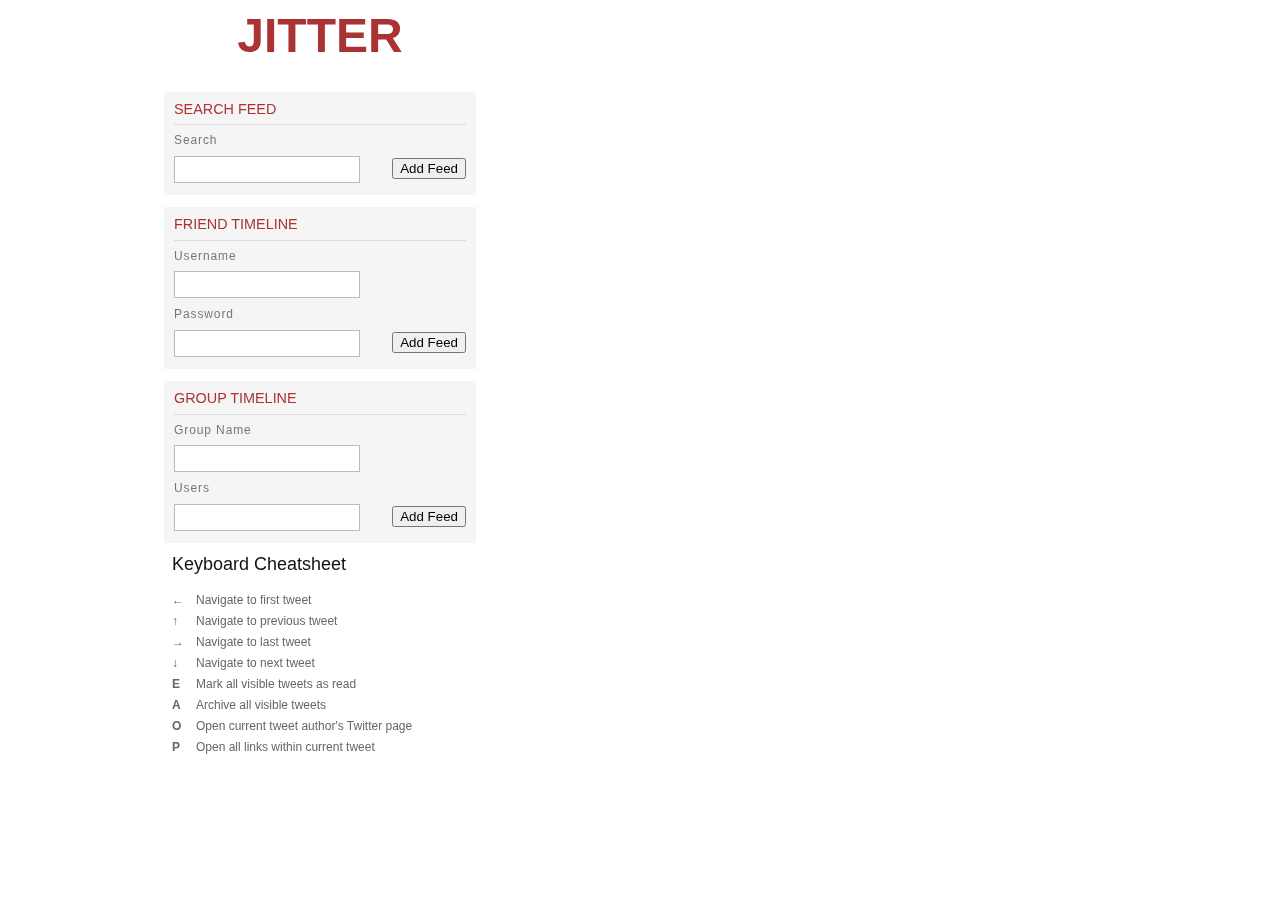
<file: index.html>
<!DOCTYPE html>
<html lang="en">
  <head>
    <title>Jitter</title>
    <script src="jquery/jquery-1.3.1.min.js"></script>
    <script src="jquery/jquery.easing.js"></script>
    <script src="jquery/jquery.timer.js"></script>
    <script src="jquery/json.js"></script>
    <script src="jquery/jquery.cookiejar.js"></script>
    <script src="jquery/jquery.scrollTo.min.js"></script>
    <script src="jquery/jquery.jitter.js"></script>

    <link rel="stylesheet" href="stylesheets/screen.css" type="text/css" media="screen, projection" />
    <link rel="stylesheet" href="stylesheets/my-screen.css" type="text/css" media="screen, projection" />
    
    <link rel="stylesheet" href="stylesheets/print.css" type="text/css" media="print" />
    <!--[if lte IE 7]>
      <link rel="stylesheet" href="stylesheets/ie.css" type="text/css" media="screen, projection" />
    <![endif]-->
    <script>
      $(document).ready(function() {
        $.jitter.bindings();
        $.jitter.window.build.initialPage();
        $.jitter.window.loadFromCookieJar();
        $.jitter.keyboard.enable();
      });
    </script>
  </head>
  <body>
    <div class="container">
      <noscript>
        <h1>Javascript Must be Enabled to Use <em>Jitter</em></h1>
        <hr/>
        <div class="span-22 prepend-1 append-1">
          <p>This web application relies on Javascript and the <a href="http://jquery.com">jQuery library</a> to request information from <a href="http://twitter.com">Twitter</a>.  Without Javascript enabled, no data can be requested (and therefor shown to you, the user).</p>
          <p>Please, turn on Javascript; if you don't, then please leave.</p>
        </div>
        <hr/>
      </noscript>
      <div id="content"></div>
    </div>
  </body>
</html>
</file>
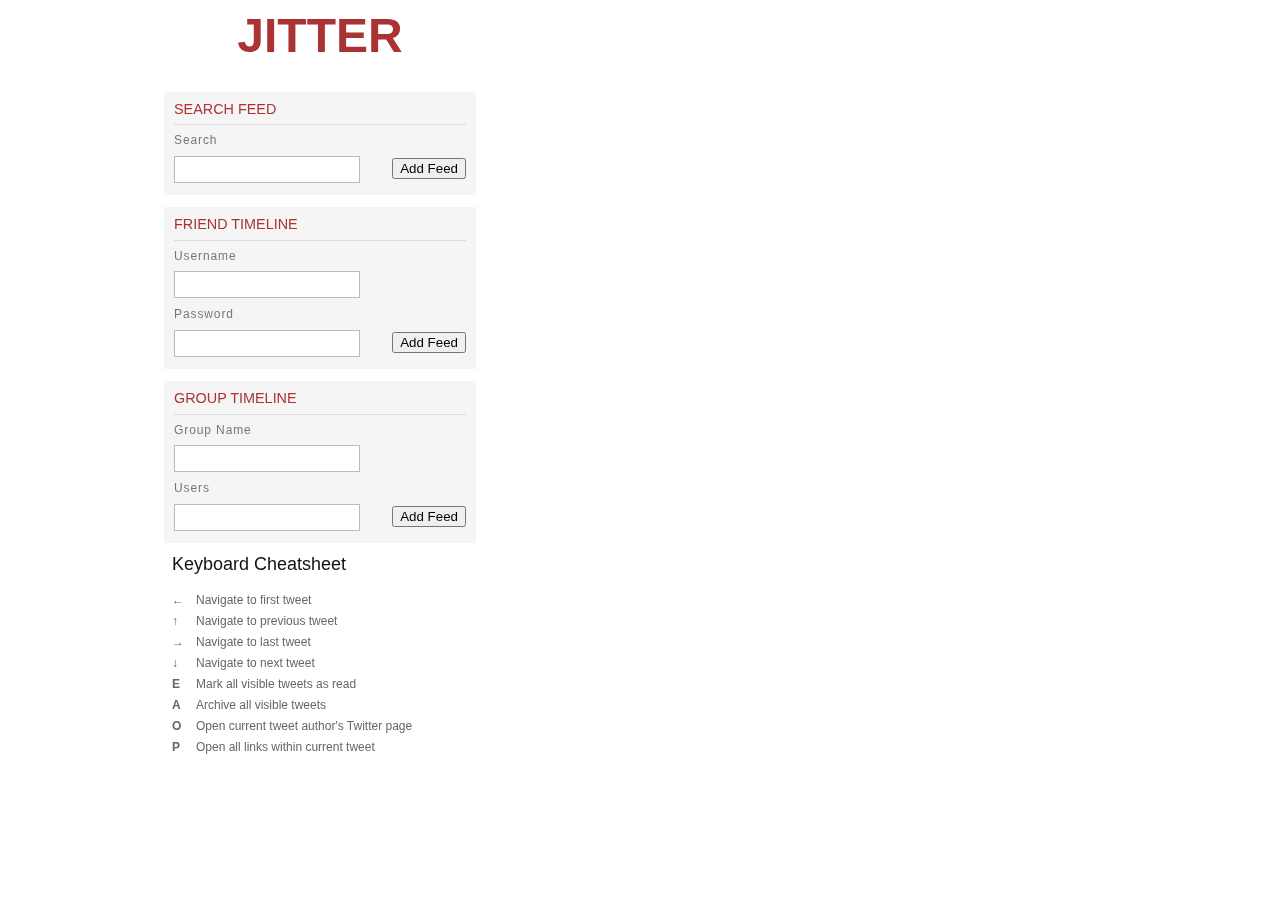
<file: test.html>
<!DOCTYPE html>
<html lang="en">
  <head>
    <title>Jitter</title>
    <script src="jquery/jquery-1.3.1.min.js"></script>
    <script src="jquery/jquery.easing.js"></script>
    <script src="jquery/jquery.timer.js"></script>
    <script src="jquery/json.js"></script>
    <script src="jquery/base64.min.js"></script>
    <script src="jquery/jquery.cookiejar.js"></script>
    <script src="jquery/jquery.scrollTo.min.js"></script>
    <!-- <script type="text/javascript" src="jquery/jquery.jitter.js"></script> -->
    <script src="src/jquery.jitter.utilities.js"></script>
    <script src="src/jquery.jitter.core.js"></script>
    <script src="src/jquery.jitter.defaults.js"></script>
    <script src="src/jquery.jitter.errors.js"></script>
    <script src="src/jquery.jitter.feeds.js"></script>
    <script src="src/jquery.jitter.window.js"></script>
    <script src="src/jquery.jitter.keyboard.js"></script>
    <script src="src/jquery.jitter.bindings.js"></script>
    <link rel="stylesheet" href="stylesheets/screen.css" type="text/css" media="screen, projection" />
    <link rel="stylesheet" href="stylesheets/my-screen.css" type="text/css" media="screen, projection" />
    
    <link rel="stylesheet" href="stylesheets/print.css" type="text/css" media="print" />
    <!--[if lte IE 7]>
      <link rel="stylesheet" href="stylesheets/ie.css" type="text/css" media="screen, projection" />
    <![endif]-->
    <script>
      $(document).ready(function() {
        $.jitter.bindings();
        $.jitter.window.build.initialPage();
        $.jitter.window.loadFromCookieJar();
        $.jitter.keyboard.enable();
      });
    </script>
  </head>
  <body>
    <div class="container">
      <noscript>
        <h1>Javascript Must be Enabled to Use <em>Jitter</em></h1>
        <hr/>
        <div class="span-22 prepend-1 append-1">
          <p>This web application relies on Javascript and the <a href="http://jquery.com">jQuery library</a> to request information from <a href="http://twitter.com">Twitter</a>.  Without Javascript enabled, no data can be requested (and therefor shown to you, the user).</p>
          <p>Please, turn on Javascript; if you don't, then please leave.</p>
        </div>
        <hr/>
      </noscript>
      <div id="content"></div>
    </div>
  </body>
</html>
</file>
<file: stylesheets/screen.css>
/* -----------------------------------------------------------------------


 Blueprint CSS Framework 0.8
 http://blueprintcss.org

   * Copyright (c) 2007-Present. See LICENSE for more info.
   * See README for instructions on how to use Blueprint.
   * For credits and origins, see AUTHORS.
   * This is a compressed file. See the sources in the 'src' directory.

----------------------------------------------------------------------- */

/* reset.css */
html, body, div, span, object, iframe, h1, h2, h3, h4, h5, h6, p, blockquote, pre, a, abbr, acronym, address, code, del, dfn, em, img, q, dl, dt, dd, ol, ul, li, fieldset, form, label, legend, table, caption, tbody, tfoot, thead, tr, th, td {margin:0;padding:0;border:0;font-weight:inherit;font-style:inherit;font-size:100%;font-family:inherit;vertical-align:baseline;}
body {line-height:1.5;}
table {border-collapse:separate;border-spacing:0;}
caption, th, td {text-align:left;font-weight:normal;}
table, td, th {vertical-align:middle;}
blockquote:before, blockquote:after, q:before, q:after {content:"";}
blockquote, q {quotes:"" "";}
a img {border:none;}

/* typography.css */
body {font-size:75%;color:#222;background:#fff;font-family:"Helvetica Neue", Arial, Helvetica, sans-serif;}
h1, h2, h3, h4, h5, h6 {font-weight:normal;color:#111;}
h1 {font-size:3em;line-height:1;margin-bottom:0.5em;}
h2 {font-size:2em;margin-bottom:0.75em;}
h3 {font-size:1.5em;line-height:1;margin-bottom:1em;}
h4 {font-size:1.2em;line-height:1.25;margin-bottom:1.25em;}
h5 {font-size:1em;font-weight:bold;margin-bottom:1.5em;}
h6 {font-size:1em;font-weight:bold;}
h1 img, h2 img, h3 img, h4 img, h5 img, h6 img {margin:0;}
p {margin:0 0 1.5em;}
p img.left {float:left;margin:1.5em 1.5em 1.5em 0;padding:0;}
p img.right {float:right;margin:1.5em 0 1.5em 1.5em;}
a:focus, a:hover {color:#000;}
a {color:#009;text-decoration:underline;}
blockquote {margin:1.5em;color:#666;font-style:italic;}
strong {font-weight:bold;}
em, dfn {font-style:italic;}
dfn {font-weight:bold;}
sup, sub {line-height:0;}
abbr, acronym {border-bottom:1px dotted #666;}
address {margin:0 0 1.5em;font-style:italic;}
del {color:#666;}
pre {margin:1.5em 0;white-space:pre;}
pre, code, tt {font:1em 'andale mono', 'lucida console', monospace;line-height:1.5;}
li ul, li ol {margin:0 1.5em;}
ul, ol {margin:0 1.5em 1.5em 1.5em;}
ul {list-style-type:disc;}
ol {list-style-type:decimal;}
dl {margin:0 0 1.5em 0;}
dl dt {font-weight:bold;}
dd {margin-left:1.5em;}
table {margin-bottom:1.4em;width:100%;}
th {font-weight:bold;}
thead th {background:#c3d9ff;}
th, td, caption {padding:4px 10px 4px 5px;}
tr.even td {background:#e5ecf9;}
tfoot {font-style:italic;}
caption {background:#eee;}
.small {font-size:.8em;margin-bottom:1.875em;line-height:1.875em;}
.large {font-size:1.2em;line-height:2.5em;margin-bottom:1.25em;}
.hide {display:none;}
.quiet {color:#666;}
.loud {color:#000;}
.highlight {background:#ff0;}
.added {background:#060;color:#fff;}
.removed {background:#900;color:#fff;}
.first {margin-left:0;padding-left:0;}
.last {margin-right:0;padding-right:0;}
.top {margin-top:0;padding-top:0;}
.bottom {margin-bottom:0;padding-bottom:0;}

/* grid.css */
.container {width:952px;margin:0 auto;}
.showgrid {background:url(src/grid.png);}
.column, div.span-1, div.span-2, div.span-3, div.span-4, div.span-5, div.span-6, div.span-7, div.span-8, div.span-9, div.span-10, div.span-11, div.span-12, div.span-13, div.span-14, div.span-15, div.span-16, div.span-17, div.span-18, div.span-19, div.span-20, div.span-21, div.span-22, div.span-23, div.span-24 {float:left;margin-right:8px;}
.last, div.last {margin-right:0;}
.span-1 {width:32px;}
.span-2 {width:72px;}
.span-3 {width:112px;}
.span-4 {width:152px;}
.span-5 {width:192px;}
.span-6 {width:232px;}
.span-7 {width:272px;}
.span-8 {width:312px;}
.span-9 {width:352px;}
.span-10 {width:392px;}
.span-11 {width:432px;}
.span-12 {width:472px;}
.span-13 {width:512px;}
.span-14 {width:552px;}
.span-15 {width:592px;}
.span-16 {width:632px;}
.span-17 {width:672px;}
.span-18 {width:712px;}
.span-19 {width:752px;}
.span-20 {width:792px;}
.span-21 {width:832px;}
.span-22 {width:872px;}
.span-23 {width:912px;}
.span-24, div.span-24 {width:952px;margin:0;}
input.span-1, textarea.span-1, select.span-1 {width:32px!important;}
input.span-2, textarea.span-2, select.span-2 {width:54px!important;}
input.span-3, textarea.span-3, select.span-3 {width:94px!important;}
input.span-4, textarea.span-4, select.span-4 {width:134px!important;}
input.span-5, textarea.span-5, select.span-5 {width:174px!important;}
input.span-6, textarea.span-6, select.span-6 {width:214px!important;}
input.span-7, textarea.span-7, select.span-7 {width:254px!important;}
input.span-8, textarea.span-8, select.span-8 {width:294px!important;}
input.span-9, textarea.span-9, select.span-9 {width:334px!important;}
input.span-10, textarea.span-10, select.span-10 {width:374px!important;}
input.span-11, textarea.span-11, select.span-11 {width:414px!important;}
input.span-12, textarea.span-12, select.span-12 {width:454px!important;}
input.span-13, textarea.span-13, select.span-13 {width:494px!important;}
input.span-14, textarea.span-14, select.span-14 {width:534px!important;}
input.span-15, textarea.span-15, select.span-15 {width:574px!important;}
input.span-16, textarea.span-16, select.span-16 {width:614px!important;}
input.span-17, textarea.span-17, select.span-17 {width:654px!important;}
input.span-18, textarea.span-18, select.span-18 {width:694px!important;}
input.span-19, textarea.span-19, select.span-19 {width:734px!important;}
input.span-20, textarea.span-20, select.span-20 {width:774px!important;}
input.span-21, textarea.span-21, select.span-21 {width:814px!important;}
input.span-22, textarea.span-22, select.span-22 {width:854px!important;}
input.span-23, textarea.span-23, select.span-23 {width:894px!important;}
input.span-24, textarea.span-24, select.span-24 {width:942px!important;}
.append-1 {padding-right:40px;}
.append-2 {padding-right:80px;}
.append-3 {padding-right:120px;}
.append-4 {padding-right:160px;}
.append-5 {padding-right:200px;}
.append-6 {padding-right:240px;}
.append-7 {padding-right:280px;}
.append-8 {padding-right:320px;}
.append-9 {padding-right:360px;}
.append-10 {padding-right:400px;}
.append-11 {padding-right:440px;}
.append-12 {padding-right:480px;}
.append-13 {padding-right:520px;}
.append-14 {padding-right:560px;}
.append-15 {padding-right:600px;}
.append-16 {padding-right:640px;}
.append-17 {padding-right:680px;}
.append-18 {padding-right:720px;}
.append-19 {padding-right:760px;}
.append-20 {padding-right:800px;}
.append-21 {padding-right:840px;}
.append-22 {padding-right:880px;}
.append-23 {padding-right:920px;}
.prepend-1 {padding-left:40px;}
.prepend-2 {padding-left:80px;}
.prepend-3 {padding-left:120px;}
.prepend-4 {padding-left:160px;}
.prepend-5 {padding-left:200px;}
.prepend-6 {padding-left:240px;}
.prepend-7 {padding-left:280px;}
.prepend-8 {padding-left:320px;}
.prepend-9 {padding-left:360px;}
.prepend-10 {padding-left:400px;}
.prepend-11 {padding-left:440px;}
.prepend-12 {padding-left:480px;}
.prepend-13 {padding-left:520px;}
.prepend-14 {padding-left:560px;}
.prepend-15 {padding-left:600px;}
.prepend-16 {padding-left:640px;}
.prepend-17 {padding-left:680px;}
.prepend-18 {padding-left:720px;}
.prepend-19 {padding-left:760px;}
.prepend-20 {padding-left:800px;}
.prepend-21 {padding-left:840px;}
.prepend-22 {padding-left:880px;}
.prepend-23 {padding-left:920px;}
div.border {padding-right:3px;margin-right:4px;border-right:1px solid #eee;}
div.colborder {padding-right:27px;margin-right:28px;border-right:1px solid #eee;}
.pull-1 {margin-left:-40px;}
.pull-2 {margin-left:-80px;}
.pull-3 {margin-left:-120px;}
.pull-4 {margin-left:-160px;}
.pull-5 {margin-left:-200px;}
.pull-6 {margin-left:-240px;}
.pull-7 {margin-left:-280px;}
.pull-8 {margin-left:-320px;}
.pull-9 {margin-left:-360px;}
.pull-10 {margin-left:-400px;}
.pull-11 {margin-left:-440px;}
.pull-12 {margin-left:-480px;}
.pull-13 {margin-left:-520px;}
.pull-14 {margin-left:-560px;}
.pull-15 {margin-left:-600px;}
.pull-16 {margin-left:-640px;}
.pull-17 {margin-left:-680px;}
.pull-18 {margin-left:-720px;}
.pull-19 {margin-left:-760px;}
.pull-20 {margin-left:-800px;}
.pull-21 {margin-left:-840px;}
.pull-22 {margin-left:-880px;}
.pull-23 {margin-left:-920px;}
.pull-24 {margin-left:-960px;}
.pull-1, .pull-2, .pull-3, .pull-4, .pull-5, .pull-6, .pull-7, .pull-8, .pull-9, .pull-10, .pull-11, .pull-12, .pull-13, .pull-14, .pull-15, .pull-16, .pull-17, .pull-18, .pull-19, .pull-20, .pull-21, .pull-22, .pull-23, .pull-24 {float:left;position:relative;}
.push-1 {margin:0 -40px 1.5em 40px;}
.push-2 {margin:0 -80px 1.5em 80px;}
.push-3 {margin:0 -120px 1.5em 120px;}
.push-4 {margin:0 -160px 1.5em 160px;}
.push-5 {margin:0 -200px 1.5em 200px;}
.push-6 {margin:0 -240px 1.5em 240px;}
.push-7 {margin:0 -280px 1.5em 280px;}
.push-8 {margin:0 -320px 1.5em 320px;}
.push-9 {margin:0 -360px 1.5em 360px;}
.push-10 {margin:0 -400px 1.5em 400px;}
.push-11 {margin:0 -440px 1.5em 440px;}
.push-12 {margin:0 -480px 1.5em 480px;}
.push-13 {margin:0 -520px 1.5em 520px;}
.push-14 {margin:0 -560px 1.5em 560px;}
.push-15 {margin:0 -600px 1.5em 600px;}
.push-16 {margin:0 -640px 1.5em 640px;}
.push-17 {margin:0 -680px 1.5em 680px;}
.push-18 {margin:0 -720px 1.5em 720px;}
.push-19 {margin:0 -760px 1.5em 760px;}
.push-20 {margin:0 -800px 1.5em 800px;}
.push-21 {margin:0 -840px 1.5em 840px;}
.push-22 {margin:0 -880px 1.5em 880px;}
.push-23 {margin:0 -920px 1.5em 920px;}
.push-24 {margin:0 -960px 1.5em 960px;}
.push-1, .push-2, .push-3, .push-4, .push-5, .push-6, .push-7, .push-8, .push-9, .push-10, .push-11, .push-12, .push-13, .push-14, .push-15, .push-16, .push-17, .push-18, .push-19, .push-20, .push-21, .push-22, .push-23, .push-24 {float:right;position:relative;}
.prepend-top {margin-top:1.5em;}
.append-bottom {margin-bottom:1.5em;}
.box {padding:1.5em;margin-bottom:1.5em;background:#E5ECF9;}
hr {background:#ddd;color:#ddd;clear:both;float:none;width:100%;height:.1em;margin:0 0 1.45em;border:none;}
hr.space {background:#fff;color:#fff;}
.clearfix:after, .container:after {content:"\0020";display:block;height:0;clear:both;visibility:hidden;overflow:hidden;}
.clearfix, .container {display:block;}
.clear {clear:both;}

/* forms.css */
label {font-weight:bold;}
fieldset {padding:1.4em;margin:0 0 1.5em 0;border:1px solid #ccc;}
legend {font-weight:bold;font-size:1.2em;}
input.text, input.title, textarea, select {margin:0.5em 0;border:1px solid #bbb;}
input.text:focus, input.title:focus, textarea:focus, select:focus {border:1px solid #666;}
input.text, input.title {width:300px;padding:5px;}
input.title {font-size:1.5em;}
textarea {width:390px;height:250px;padding:5px;}
.error, .notice, .success {padding:.8em;margin-bottom:1em;border:2px solid #ddd;}
.error {background:#FBE3E4;color:#8a1f11;border-color:#FBC2C4;}
.notice {background:#FFF6BF;color:#514721;border-color:#FFD324;}
.success {background:#E6EFC2;color:#264409;border-color:#C6D880;}
.error a {color:#8a1f11;}
.notice a {color:#514721;}
.success a {color:#264409;}
</file>
<file: stylesheets/my-screen.css>
#tweets {position: relative; overflow: hidden;}
#tweets-archive { display: none; }
.feed-wrapper {position: relative;}
.sidebar {position: relative; z-index: 2;}

.container noscript h1 {text-align: center; font-weight: bold; text-transform: uppercase; color: #a33; padding: 1em 0 .5em; font-size: 3.25em;}
.container noscript p { font-size: 2em; color: #666; font-weight: bold; text-align: justify; letter-spacing: .035em;}
body {color: #666;}
a {color: #333;}

.sidebar { position: fixed; top: 0;}
.header h1 { text-align: center; font-weight: bold; text-transform: uppercase; color: #a33; padding: .25em 0 .375em 0; font-size: 4em; margin-bottom: 0;}
.jitter-filters { padding-bottom: 1em; }
.jitter-filter {display: block; padding: .5em 0; text-decoration: none; position: relative; border-bottom: 1px solid #dfdfdf; color: #777; text-transform: uppercase;}
.jitter-filter.active {background: #fee;}
.jitter-filter.active .show-filter {font-weight: bold;}
.jitter-filter .show-filter { margin-left: 32px; text-decoration: none;}
.jitter-filter .twitter-rss {position: absolute; left: 8px;}
.jitter-filter .delete-filter {position: absolute; right: 6px; top: .62em;}
.jitter-filters .unreadCount {
  position: absolute;
  text-align: center; 
  padding: .25em .5em; 
  top: .25em;
  left: -3.75em;
  background: #bbb; 
  width: 2em;
  color: #fff;
  font-weight: bold;
  -moz-border-radius: .5em;
  -webkit-border-radius: .5em;
}

.tweet {border-bottom: 1px solid #dfdfdf; padding: 1em 0; opacity: .875;}
.tweet.read {opacity: 0.5;}
.tweet.read .tweet-body {text-decoration: line-through;}
.tweet.current .tweet-body {text-decoration: none;}
.tweet.current {background: #f5f5f5; opacity: 1; text-decoration: none;}
.tweet .created-at {font-size: .9em;}
.tweet .author .display-name {font-weight: bold; font-size: 1.2em;}
.tweet .tweet-body {font-size: 1.5em; font-weight: 500;}
.tweet .tweet-image img {position: relative; left: 12px;}

.forms { padding-top: .125em; clear: both;}
.jitterForm {background: #f5f5f5;}
.jitterForm label {display: block; color: #777; font-weight: normal; letter-spacing: 0.075em;}
.jitterForm {padding: 0 0 .5em 0; margin-bottom: 1em;}

.jitterForm fieldset {margin:0; padding: .5em 10px 0 10px; border: 0; position: relative;}
.jitterForm legend {border-bottom: 1px solid #ddd; display: block; height: 2.25em; width: 100%;}
.jitterForm legend span {
  padding-top: .5em;
  text-transform: uppercase; color: #a33; font-weight: normal; font-size: 1em;
  display: block;
}
.jitterForm fieldset input[type=submit] { position: absolute; bottom: .75em; right: 10px;}
input.hint, textarea.hint {color: #bbb; text-transform: lowercase;}

.cheatsheet {padding-left: 8px;}
.cheatsheet dt {float: left; width: .5em; clear: both;}
.cheatsheet dd {float: left;}
.cheatsheet dt, .cheatsheet dd {padding: 0 0 .25em 0;}
</file>
<file: stylesheets/print.css>
/* -----------------------------------------------------------------------


 Blueprint CSS Framework 0.8
 http://blueprintcss.org

   * Copyright (c) 2007-Present. See LICENSE for more info.
   * See README for instructions on how to use Blueprint.
   * For credits and origins, see AUTHORS.
   * This is a compressed file. See the sources in the 'src' directory.

----------------------------------------------------------------------- */

/* print.css */
body {line-height:1.5;font-family:"Helvetica Neue", Arial, Helvetica, sans-serif;color:#000;background:none;font-size:10pt;}
.container {background:none;}
hr {background:#ccc;color:#ccc;width:100%;height:2px;margin:2em 0;padding:0;border:none;}
hr.space {background:#fff;color:#fff;}
h1, h2, h3, h4, h5, h6 {font-family:"Helvetica Neue", Arial, "Lucida Grande", sans-serif;}
code {font:.9em "Courier New", Monaco, Courier, monospace;}
img {float:left;margin:1.5em 1.5em 1.5em 0;}
a img {border:none;}
p img.top {margin-top:0;}
blockquote {margin:1.5em;padding:1em;font-style:italic;font-size:.9em;}
.small {font-size:.9em;}
.large {font-size:1.1em;}
.quiet {color:#999;}
.hide {display:none;}
a:link, a:visited {background:transparent;font-weight:700;text-decoration:underline;}
a:link:after, a:visited:after {content:" (" attr(href) ") ";font-size:90%;}
</file>
<file: stylesheets/ie.css>
/* -----------------------------------------------------------------------


 Blueprint CSS Framework 0.8
 http://blueprintcss.org

   * Copyright (c) 2007-Present. See LICENSE for more info.
   * See README for instructions on how to use Blueprint.
   * For credits and origins, see AUTHORS.
   * This is a compressed file. See the sources in the 'src' directory.

----------------------------------------------------------------------- */

/* ie.css */
body {text-align:center;}
.container {text-align:left;}
* html .column, * html div.span-1, * html div.span-2, * html div.span-3, * html div.span-4, * html div.span-5, * html div.span-6, * html div.span-7, * html div.span-8, * html div.span-9, * html div.span-10, * html div.span-11, * html div.span-12, * html div.span-13, * html div.span-14, * html div.span-15, * html div.span-16, * html div.span-17, * html div.span-18, * html div.span-19, * html div.span-20, * html div.span-21, * html div.span-22, * html div.span-23, * html div.span-24 {overflow-x:hidden;}
* html legend {margin:-18px -8px 16px 0;padding:0;}
ol {margin-left:2em;}
sup {vertical-align:text-top;}
sub {vertical-align:text-bottom;}
html>body p code {*white-space:normal;}
hr {margin:-8px auto 11px;}
.clearfix, .container {display:inline-block;}
* html .clearfix, * html .container {height:1%;}
fieldset {padding-top:0;}
</file>
